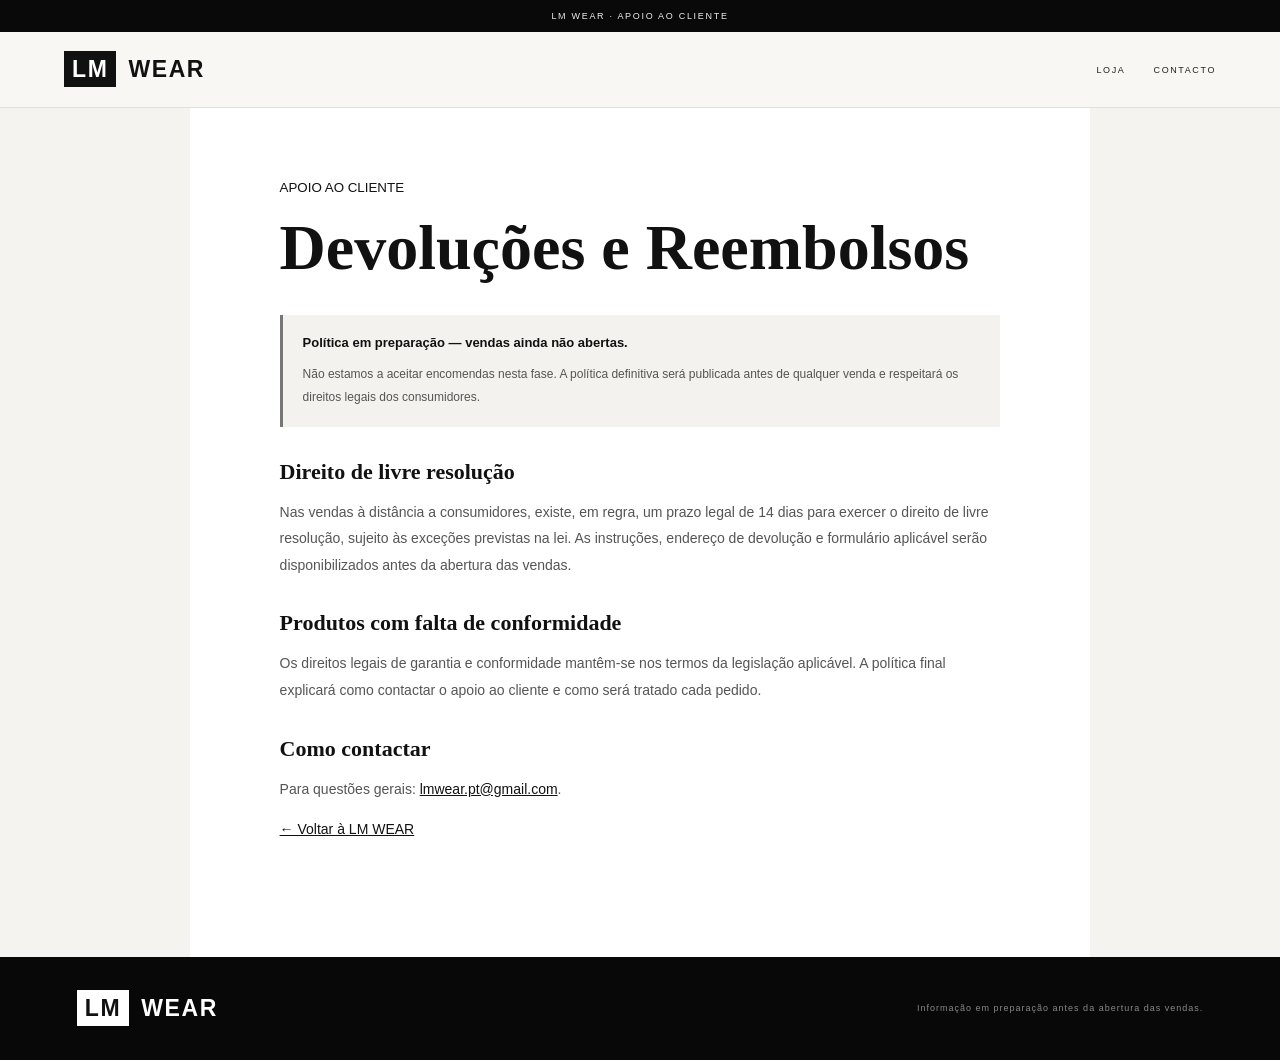
<file: devolucoes.html>
<!doctype html><html lang="pt"><head><meta charset="utf-8"><meta name="viewport" content="width=device-width,initial-scale=1"><meta name="robots" content="index,follow"><title>Devoluções e Reembolsos — LM WEAR</title><link rel="stylesheet" href="style.css"><link rel="icon" href="favicon.svg"></head><body><div class="top">LM WEAR · APOIO AO CLIENTE</div><header><a class="logo" href="index.html"><b>LM</b> WEAR</a><nav><a href="index.html#shop">LOJA</a><a href="index.html#contact">CONTACTO</a></nav></header><main class="legal"><small>APOIO AO CLIENTE</small><h1>Devoluções e Reembolsos</h1><div class="prelaunch"><b>Política em preparação — vendas ainda não abertas.</b><p>Não estamos a aceitar encomendas nesta fase. A política definitiva será publicada antes de qualquer venda e respeitará os direitos legais dos consumidores.</p></div><h2>Direito de livre resolução</h2><p>Nas vendas à distância a consumidores, existe, em regra, um prazo legal de 14 dias para exercer o direito de livre resolução, sujeito às exceções previstas na lei. As instruções, endereço de devolução e formulário aplicável serão disponibilizados antes da abertura das vendas.</p><h2>Produtos com falta de conformidade</h2><p>Os direitos legais de garantia e conformidade mantêm-se nos termos da legislação aplicável. A política final explicará como contactar o apoio ao cliente e como será tratado cada pedido.</p><h2>Como contactar</h2><p>Para questões gerais: <a href="mailto:lmwear.pt@gmail.com">lmwear.pt@gmail.com</a>.</p><p><a href="index.html">← Voltar à LM WEAR</a></p></main><footer><a class="logo" href="index.html"><b>LM</b> WEAR</a><small>Informação em preparação antes da abertura das vendas.</small></footer></body></html>
</file>
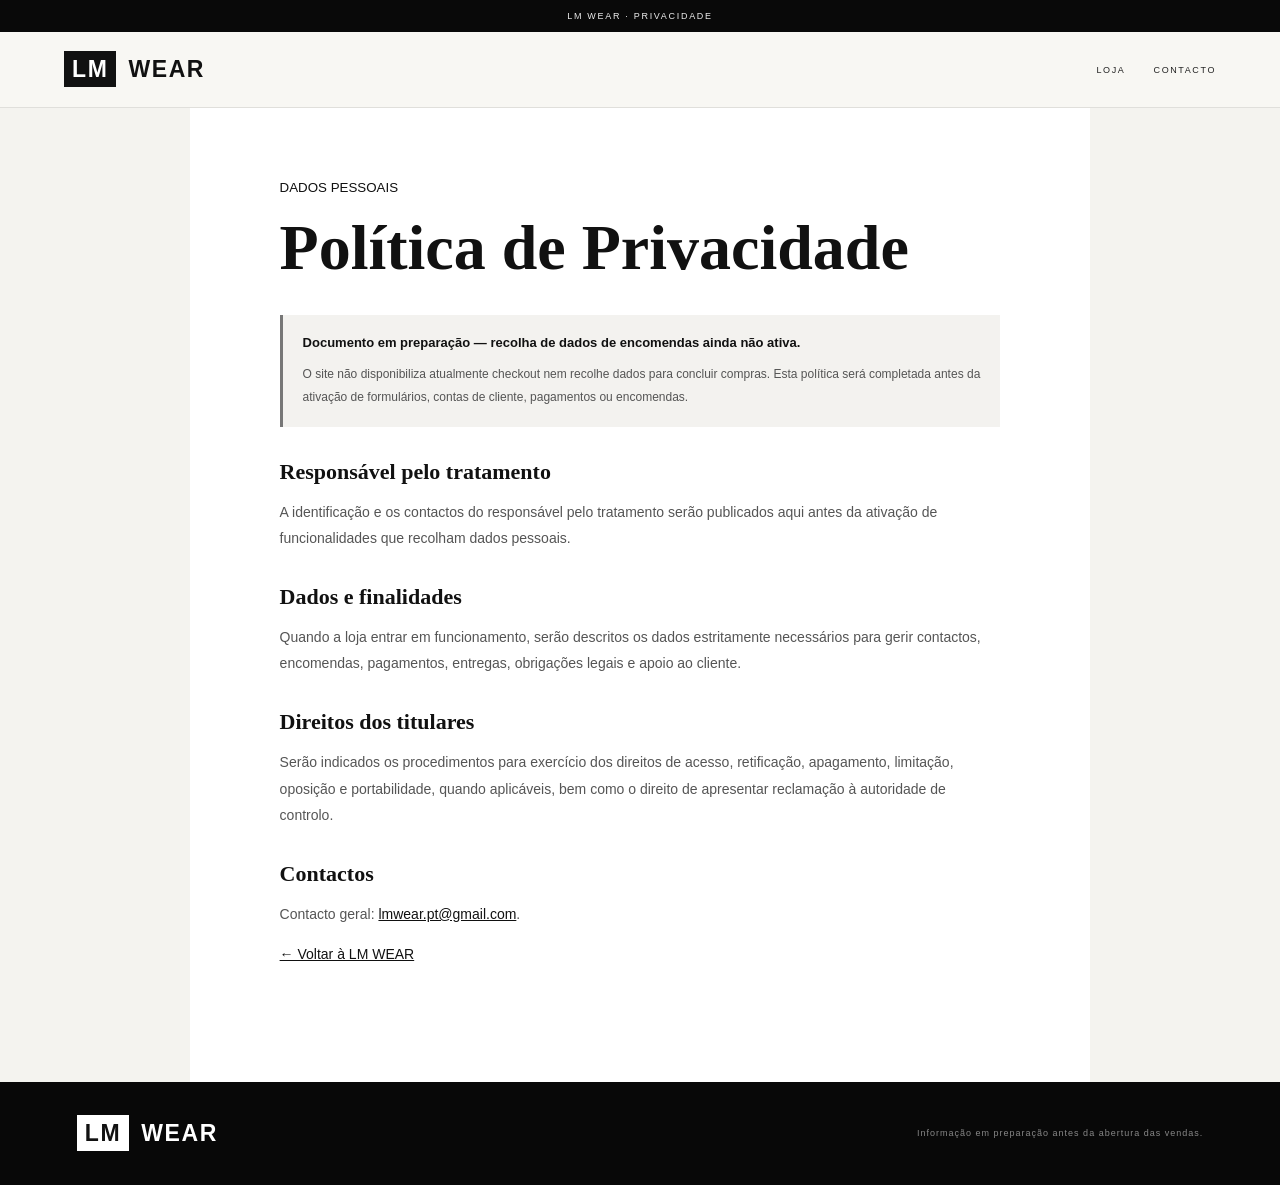
<file: privacidade.html>
<!doctype html><html lang="pt"><head><meta charset="utf-8"><meta name="viewport" content="width=device-width,initial-scale=1"><meta name="robots" content="index,follow"><title>Privacidade — LM WEAR</title><link rel="stylesheet" href="style.css"><link rel="icon" href="favicon.svg"></head><body><div class="top">LM WEAR · PRIVACIDADE</div><header><a class="logo" href="index.html"><b>LM</b> WEAR</a><nav><a href="index.html#shop">LOJA</a><a href="index.html#contact">CONTACTO</a></nav></header><main class="legal"><small>DADOS PESSOAIS</small><h1>Política de Privacidade</h1><div class="prelaunch"><b>Documento em preparação — recolha de dados de encomendas ainda não ativa.</b><p>O site não disponibiliza atualmente checkout nem recolhe dados para concluir compras. Esta política será completada antes da ativação de formulários, contas de cliente, pagamentos ou encomendas.</p></div><h2>Responsável pelo tratamento</h2><p>A identificação e os contactos do responsável pelo tratamento serão publicados aqui antes da ativação de funcionalidades que recolham dados pessoais.</p><h2>Dados e finalidades</h2><p>Quando a loja entrar em funcionamento, serão descritos os dados estritamente necessários para gerir contactos, encomendas, pagamentos, entregas, obrigações legais e apoio ao cliente.</p><h2>Direitos dos titulares</h2><p>Serão indicados os procedimentos para exercício dos direitos de acesso, retificação, apagamento, limitação, oposição e portabilidade, quando aplicáveis, bem como o direito de apresentar reclamação à autoridade de controlo.</p><h2>Contactos</h2><p>Contacto geral: <a href="mailto:lmwear.pt@gmail.com">lmwear.pt@gmail.com</a>.</p><p><a href="index.html">← Voltar à LM WEAR</a></p></main><footer><a class="logo" href="index.html"><b>LM</b> WEAR</a><small>Informação em preparação antes da abertura das vendas.</small></footer></body></html>
</file>
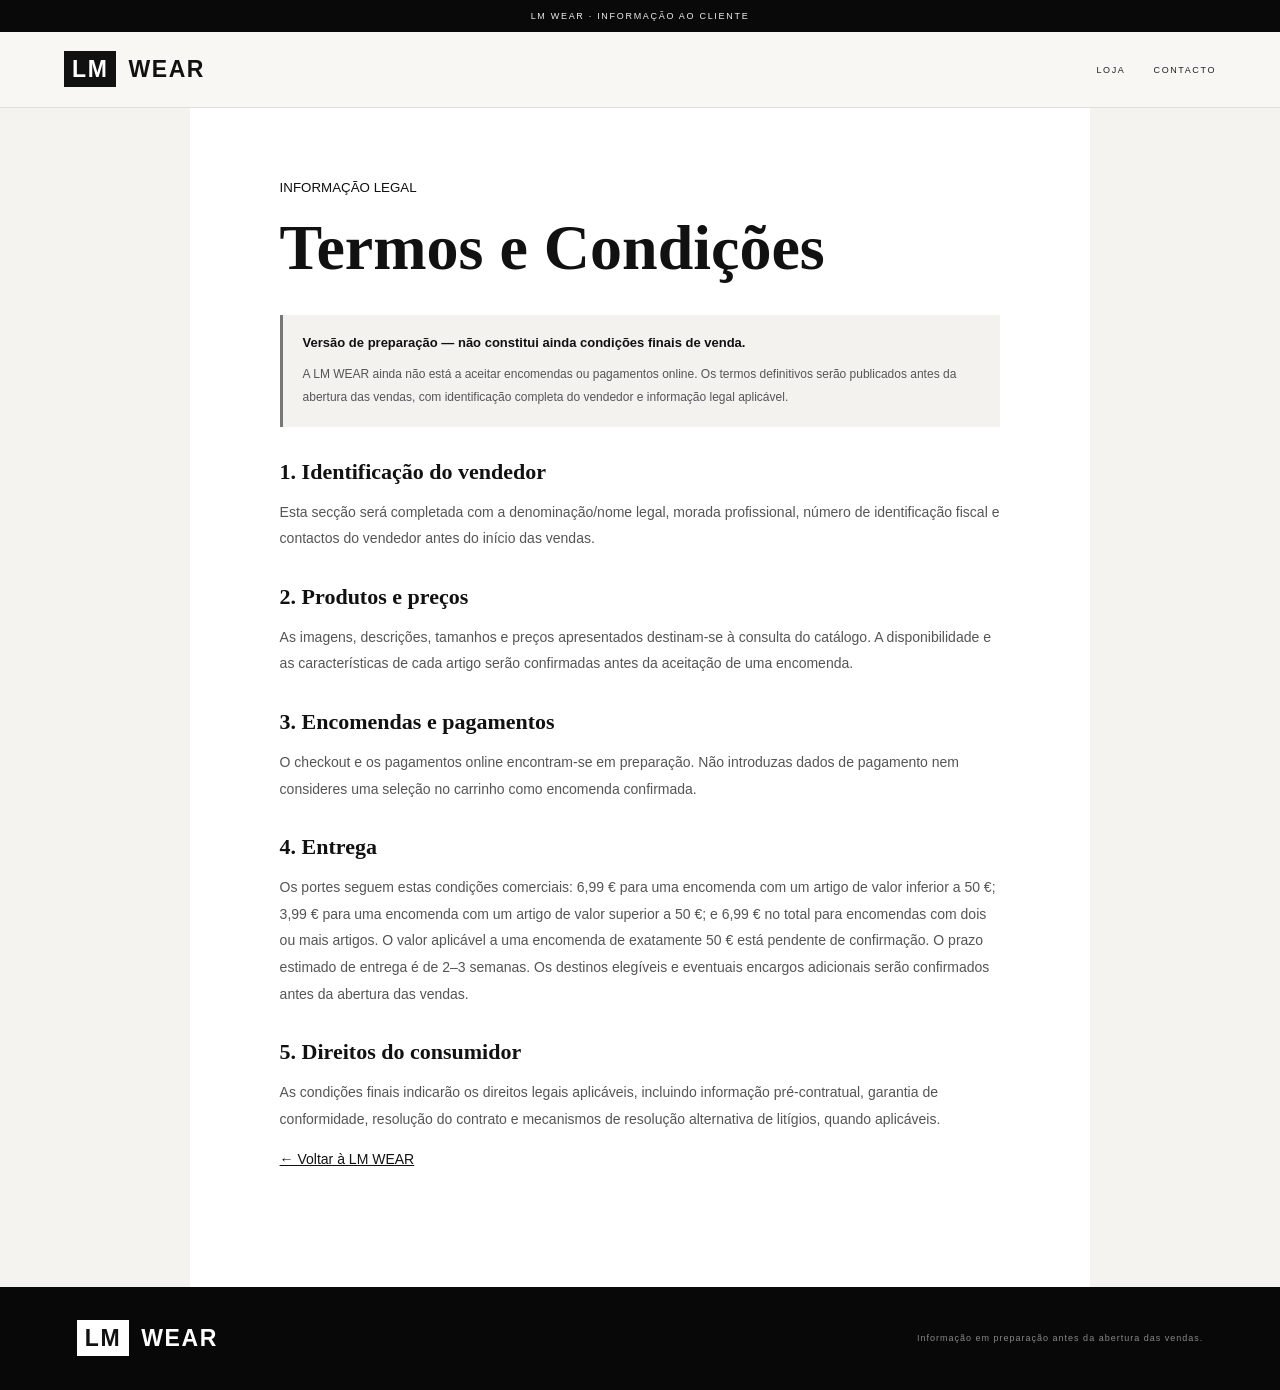
<file: termos.html>
<!doctype html><html lang="pt"><head><meta charset="utf-8"><meta name="viewport" content="width=device-width,initial-scale=1"><meta name="robots" content="index,follow"><title>Termos e Condições — LM WEAR</title><link rel="stylesheet" href="style.css"><link rel="icon" href="favicon.svg"></head><body><div class="top">LM WEAR · INFORMAÇÃO AO CLIENTE</div><header><a class="logo" href="index.html"><b>LM</b> WEAR</a><nav><a href="index.html#shop">LOJA</a><a href="index.html#contact">CONTACTO</a></nav></header><main class="legal"><small>INFORMAÇÃO LEGAL</small><h1>Termos e Condições</h1><div class="prelaunch"><b>Versão de preparação — não constitui ainda condições finais de venda.</b><p>A LM WEAR ainda não está a aceitar encomendas ou pagamentos online. Os termos definitivos serão publicados antes da abertura das vendas, com identificação completa do vendedor e informação legal aplicável.</p></div><h2>1. Identificação do vendedor</h2><p>Esta secção será completada com a denominação/nome legal, morada profissional, número de identificação fiscal e contactos do vendedor antes do início das vendas.</p><h2>2. Produtos e preços</h2><p>As imagens, descrições, tamanhos e preços apresentados destinam-se à consulta do catálogo. A disponibilidade e as características de cada artigo serão confirmadas antes da aceitação de uma encomenda.</p><h2>3. Encomendas e pagamentos</h2><p>O checkout e os pagamentos online encontram-se em preparação. Não introduzas dados de pagamento nem consideres uma seleção no carrinho como encomenda confirmada.</p><h2>4. Entrega</h2><p>Os portes seguem estas condições comerciais: 6,99 € para uma encomenda com um artigo de valor inferior a 50 €; 3,99 € para uma encomenda com um artigo de valor superior a 50 €; e 6,99 € no total para encomendas com dois ou mais artigos. O valor aplicável a uma encomenda de exatamente 50 € está pendente de confirmação. O prazo estimado de entrega é de 2–3 semanas. Os destinos elegíveis e eventuais encargos adicionais serão confirmados antes da abertura das vendas.</p><h2>5. Direitos do consumidor</h2><p>As condições finais indicarão os direitos legais aplicáveis, incluindo informação pré-contratual, garantia de conformidade, resolução do contrato e mecanismos de resolução alternativa de litígios, quando aplicáveis.</p><p><a href="index.html">← Voltar à LM WEAR</a></p></main><footer><a class="logo" href="index.html"><b>LM</b> WEAR</a><small>Informação em preparação antes da abertura das vendas.</small></footer></body></html>
</file>
<file: style.css>
*{box-sizing:border-box}html{scroll-behavior:smooth}body{margin:0;background:#f5f4f1;color:#111;font-family:'DM Sans',Arial,sans-serif}.top{background:#090909;color:#eee;text-align:center;padding:10px;font-size:10px;letter-spacing:2px}.top i{color:#aaa;padding:0 12px}header{height:78px;background:#f5f4f1;display:flex;align-items:center;justify-content:space-between;padding:0 5vw;position:sticky;top:0;z-index:10;border-bottom:1px solid #ddd}.logo{font:700 24px Oswald,sans-serif;letter-spacing:1px;color:#111;text-decoration:none}.logo b{background:#111;color:#fff;padding:5px 8px;margin-right:4px}nav{display:flex;gap:25px}nav a,footer a{font-size:10px;letter-spacing:1.5px;text-decoration:none;color:#222}.headtools{display:flex;gap:8px;align-items:center}.headtools button,.headtools select{border:1px solid #ccc;background:transparent;padding:9px;font-size:10px;cursor:pointer}.hero{background:#090909;color:#fff;min-height:610px;position:relative;display:grid;grid-template-columns:1fr 1fr;padding:80px 9vw 70px;overflow:hidden}.heroCopy{align-self:center;z-index:1}.heroCopy small,.manifesto small,.sectionhead small,.feature small,.infoBand small,.reviews small,.faq small,.contact small,.drawer>small{letter-spacing:3px;color:#999;font-size:10px}.hero h1{font:700 clamp(55px,8vw,112px)/.94 Oswald;margin:24px 0}.hero h1 em,.manifesto em,.feature em{font-style:normal;color:#a7a7a7}.heroCopy p{color:#bbb;max-width:370px;line-height:1.8;font-size:14px}.btn{display:inline-block;text-decoration:none;padding:15px 22px;font-size:10px;letter-spacing:1.5px;font-weight:700;cursor:pointer;border:0}.light{background:#fff;color:#111;margin-top:20px}.heroImage{margin:0 0 0 5%;border:1px solid #343434;min-height:400px;display:flex;flex-direction:column;align-items:center;justify-content:center;background:radial-gradient(ellipse at 50% 45%,#292929 0,#111 55%,#080808 100%)}.heroMark{font:700 clamp(90px,18vw,220px)/.8 Oswald;color:#eee;letter-spacing:-12px}.heroMark span{display:block;font:500 20px Oswald;letter-spacing:12px;text-align:center;margin-top:22px}.heroImage small{margin-top:65px;color:#777;letter-spacing:3px}.heroBottom{position:absolute;bottom:22px;left:9vw;right:9vw;display:flex;justify-content:space-between;color:#777;font-size:9px;letter-spacing:2px}.trust{display:grid;grid-template-columns:repeat(4,1fr);padding:26px 7vw;background:#fff;border-bottom:1px solid #e5e5e5;gap:15px}.trust div{font-size:20px}.trust b,.trust small{display:block}.trust b{font-size:10px;letter-spacing:1.4px;margin-top:8px}.trust small{font-size:10px;color:#888;margin-top:5px}.manifesto{text-align:center;padding:100px 20px}.manifesto h2,.feature h2,.infoBand h2,.reviews h2,.faq h2,.contact h2{font:600 clamp(35px,5vw,65px)/1.08 Oswald;letter-spacing:1px;margin:22px 0}.manifesto p{max-width:570px;margin:auto;color:#666;line-height:1.9;font-size:14px}main{padding:55px 6vw 100px;background:#fff}.sectionhead{display:flex;justify-content:space-between;align-items:end;margin-bottom:28px}.sectionhead h2{font:600 50px Oswald;margin:8px 0}.sectionhead h2 span,.faq h2 span,.contact h2 span{color:#999}.sectionhead>span{font-size:10px;color:#777;letter-spacing:2px}.filters{display:flex;gap:10px;margin-bottom:28px}.filters select,.filters input,.searchPanel input{padding:13px;border:1px solid #ddd;background:#fff;font:12px 'DM Sans';min-width:0}.filters input{flex:1}.grid{display:grid;grid-template-columns:repeat(4,minmax(0,1fr));gap:28px 15px}.card{cursor:pointer}.photo{aspect-ratio:4/5;background:#f3f3f3;overflow:hidden}.photo img{width:100%;height:100%;object-fit:contain;mix-blend-mode:multiply;transition:transform .5s}.card:hover .photo img{transform:scale(1.04)}.info{padding:12px 2px}.info small{font-size:9px;color:#888;letter-spacing:1.5px;text-transform:uppercase}.info h3{font-size:12px;font-weight:600;min-height:30px;margin:8px 0}.info b{font-size:12px}.feature{background:#101010;color:white;padding:80px 9vw;display:grid;grid-template-columns:1fr 1fr;gap:50px;align-items:center}.feature p{color:#aaa;font-size:13px;line-height:1.8}.outline{border:1px solid #777;color:inherit;margin-top:20px}.featureTiles{display:grid;grid-template-columns:1fr 1fr;gap:10px}.featureTiles div{height:145px;border:1px solid #383838;padding:18px;color:#888;font:26px Oswald}.featureTiles div:last-child{grid-column:span 2;height:100px}.featureTiles span{display:block;font:10px 'DM Sans';letter-spacing:3px;margin-top:12px}.infoBand{display:grid;grid-template-columns:1fr 1.1fr;gap:70px;padding:90px 10vw;background:#e9e8e4}.infoBand h3{font-size:14px;margin:0 0 8px}.infoBand p{font-size:12px;line-height:1.9;color:#555;margin:0 0 25px}.reviews{text-align:center;background:#fff;padding:90px 20px}.reviews h2{font-size:38px}.reviews p{max-width:620px;margin:0 auto;color:#666;font-size:13px;line-height:1.9}.faq{padding:80px 18vw;background:#f2f1ee}.faq details{border-bottom:1px solid #ccc;padding:18px 0}.faq summary{cursor:pointer;font-size:13px;font-weight:600}.faq details p{color:#666;font-size:12px;line-height:1.8}.contact{padding:85px 10vw;background:#111;color:white;display:flex;justify-content:space-between;gap:30px}.contact p{color:#aaa;font-size:13px}.contactLinks{display:flex;flex-direction:column;gap:18px;justify-content:center}.contactLinks a{color:white;text-decoration:none;font-size:13px}footer{padding:35px 6vw;background:#080808;color:#888;display:flex;align-items:center;justify-content:space-between;gap:20px;flex-wrap:wrap}footer .logo{color:white}footer .logo b{background:white;color:#111}footer p,footer small{font-size:9px;letter-spacing:1px}footer div{display:flex;gap:18px}footer a{color:#aaa}.drawer{position:fixed;right:-480px;top:0;height:100vh;width:min(440px,94vw);background:#fff;z-index:30;padding:35px;transition:right .3s;overflow:auto}.drawer.open{right:0}.drawer h2{font:600 35px Oswald}.x{border:0;background:transparent;font-size:28px;cursor:pointer;float:right}.cartrow{display:flex;gap:13px;padding:12px 0;border-bottom:1px solid #eee}.cartrow img{width:70px;height:85px;object-fit:contain;background:#f5f5f5}.cartrow div{display:flex;flex-direction:column;gap:7px;font-size:12px}.cartrow button{border:0;background:none;text-align:left;text-decoration:underline;cursor:pointer;font-size:10px}.subtotal{display:flex;justify-content:space-between;padding:22px 0;border-top:1px solid #ddd;margin-top:20px}.muted,.hint{font-size:11px;color:#777;line-height:1.7}.dark{width:100%;background:#111;color:white}.modal{display:none;position:fixed;z-index:35;top:50%;left:50%;transform:translate(-50%,-50%);width:min(900px,94vw);max-height:90vh;overflow:auto;background:white;padding:35px}.modal.open{display:block}.detail{display:grid;grid-template-columns:1fr 1fr;gap:35px}.detail img{width:100%;max-height:550px;object-fit:contain;background:#f5f5f5}.detail h2{font:600 35px Oswald}.detail p{font-size:13px;color:#666;line-height:1.8}.detail select{display:block;padding:12px;margin:10px 0 20px}.detail .btn{background:#111;color:white}.searchPanel{position:fixed;z-index:40;inset:0;background:#fff;padding:15vh 10vw}.searchPanel input{width:100%;font-size:25px;border:0;border-bottom:1px solid #aaa}.hidden,.none.hidden{display:none}#shade{display:none;position:fixed;inset:0;background:#0008;z-index:25}#shade.show{display:block}.none{padding:40px;text-align:center;color:#777}@media(max-width:900px){nav{display:none}.grid{grid-template-columns:repeat(3,1fr)}.hero{padding:60px 6vw;min-height:520px}.heroImage{margin-left:0}.trust{grid-template-columns:repeat(2,1fr)}}@media(max-width:600px){header{padding:0 4vw;height:65px}.logo{font-size:20px}.headtools{gap:4px}.headtools button,.headtools select{padding:7px 5px;font-size:9px}.hero{grid-template-columns:1fr;padding:55px 7vw 70px}.heroImage{min-height:220px;margin-top:35px}.heroMark{font-size:110px}.heroBottom{left:7vw;right:7vw;font-size:7px}.trust{padding:22px 6vw}.grid{grid-template-columns:repeat(2,1fr);gap:20px 10px}.filters{flex-wrap:wrap}.filters select{flex:1;width:45%}.filters input{width:100%;flex-basis:100%}.feature,.infoBand{grid-template-columns:1fr;padding:65px 8vw;gap:25px}.faq{padding:65px 8vw}.contact{padding:65px 8vw;flex-direction:column}.detail{grid-template-columns:1fr}.detail img{max-height:320px}footer{justify-content:center;text-align:center}footer div{width:100%;justify-content:center}}
/* LM WEAR — 2026 storefront refinement */
:focus-visible{outline:2px solid #8b8b8b;outline-offset:3px}button,a,select{transition:opacity .2s,background .2s,color .2s}button:hover,a:hover{opacity:.78}.card{transition:transform .25s}.card:hover{transform:translateY(-3px)}.photo{background:linear-gradient(145deg,#f7f7f5,#ecebe8)}.info h3{line-height:1.5}.checkoutNotice{background:#f2f1ee;border:1px solid #ddd;padding:18px;margin-top:20px}.checkoutNotice b{font-size:13px}.checkoutNotice p{font-size:11px;line-height:1.7;color:#666;margin-bottom:0}.contactNote{max-width:330px;color:#aaa;font-size:11px;line-height:1.7}.legal{max-width:900px;margin:auto;padding:70px 7vw 100px;background:#fff;min-height:65vh}.legal h1{font:600 clamp(38px,6vw,64px) Oswald;margin:15px 0 30px}.legal h2{font:600 22px Oswald;margin:32px 0 10px}.legal p{font-size:14px;line-height:1.9;color:#555}.legal a{color:#111}.prelaunch{border-left:3px solid #777;background:#f3f2ef;padding:18px 20px;margin:25px 0}.prelaunch b{font-size:13px}.prelaunch p{margin-bottom:0;font-size:12px}@media(max-width:600px){.legal{padding:48px 7vw 70px}.legal p{font-size:13px}}

/* Mobile navigation */
.menuToggle{display:none;border:1px solid #ccc;background:transparent;padding:9px 12px;font-size:18px;cursor:pointer;color:#111}@media(max-width:900px){header{position:sticky}header nav{display:none;position:absolute;top:100%;left:0;right:0;background:#f5f4f1;padding:18px 5vw;border-bottom:1px solid #ddd;flex-direction:column;gap:18px;z-index:20}header nav.open{display:flex}.menuToggle{display:block;order:2}.headtools{order:3}header .logo{order:1}}@media(max-width:600px){header nav{padding:16px 6vw}header nav a{font-size:12px}}


/* Editorial storefront refresh — isolated on redesign/editorial-storefront */
:root{--lm-ink:#111;--lm-paper:#f4f3ef;--lm-line:#deddd8;--lm-muted:#777;--lm-accent:#b7a68b}
body{background:var(--lm-paper);color:var(--lm-ink);font-family:'DM Sans',Arial,sans-serif}
.top{font-size:9px;letter-spacing:1.7px;padding:11px 14px}
header{height:76px;background:rgba(248,247,243,.96);backdrop-filter:blur(14px);border-bottom:1px solid rgba(17,17,17,.1);padding-inline:clamp(18px,5vw,76px)}
.logo{font-size:23px;letter-spacing:1.6px}
nav{gap:clamp(14px,2.2vw,32px)}
nav a{font-size:9px;letter-spacing:1.6px;position:relative}
nav a:after{content:"";position:absolute;left:0;right:100%;bottom:-7px;height:1px;background:#111;transition:right .25s}
nav a:hover:after{right:0}
.headtools button,.headtools select{border-color:transparent;background:transparent;min-height:38px}
.headtools button:hover{background:#e9e7e1;opacity:1}
.hero{min-height:min(720px,calc(100svh - 76px));padding:clamp(58px,8vw,112px) clamp(22px,8vw,124px) 82px;background:#101010}
.heroCopy small,.manifesto small,.sectionhead small,.feature small,.infoBand small,.reviews small,.faq small,.contact small{letter-spacing:2.4px}
.hero h1{font-size:clamp(58px,8.7vw,132px);letter-spacing:-2px;line-height:.9;margin:26px 0}
.heroCopy p{max-width:390px;font-size:14px;line-height:1.9}
.heroImage{min-height:430px;margin-left:clamp(12px,4vw,64px);border:1px solid #383838;background:linear-gradient(145deg,#202020 0%,#101010 58%,#171717 100%);position:relative}
.heroImage:before,.heroImage:after{content:"";position:absolute;inset:18px;border:1px solid rgba(255,255,255,.07);pointer-events:none}
.heroImage:after{inset:50% 18px auto;height:1px;border:0;background:rgba(255,255,255,.08)}
.heroMark{font-size:clamp(100px,17vw,230px);letter-spacing:-.09em}
.heroMark span{font-size:16px;letter-spacing:1.05em;margin-left:1em}
.heroImage small{letter-spacing:2.5px}
.btn{min-height:48px;padding:16px 24px;letter-spacing:1.7px}
.light{background:#f4f3ef;color:#111}
.trust{padding:28px clamp(22px,7vw,100px);gap:22px;background:#fff}
.trust>div{font-size:17px;color:#a18f75}
.trust b{color:#161616;font-size:9px;letter-spacing:1.5px}
.trust small{font-size:10px;line-height:1.6}
.manifesto{padding:clamp(76px,10vw,140px) 20px}
.manifesto h2,.feature h2,.infoBand h2,.reviews h2,.faq h2,.contact h2{letter-spacing:-.5px}
main{padding:clamp(50px,7vw,96px) clamp(18px,5vw,76px) 110px}
.sectionhead{margin-bottom:34px}
.sectionhead h2{font-size:clamp(42px,5vw,64px);letter-spacing:-1px}
.filters{gap:8px;margin-bottom:30px;align-items:center}
.filters select,.filters input{border:1px solid #deddd8;background:#faf9f6;min-height:46px;padding:13px 14px;font-size:11px}
.filters select{min-width:160px}
.filters input{max-width:360px}
.filters select:focus,.filters input:focus{outline:1px solid #111;outline-offset:1px}
.grid{grid-template-columns:repeat(4,minmax(0,1fr));gap:38px 16px}
.photo{aspect-ratio:4/5;background:#f0efeb;position:relative}
.photo img{padding:5%;mix-blend-mode:multiply;transition:transform .55s cubic-bezier(.2,.65,.3,1)}
.card:hover .photo img{transform:scale(1.055)}
.info{padding:14px 2px 4px}
.info small{font-size:9px;letter-spacing:1.4px}
.info h3{font-size:12px;line-height:1.55;min-height:38px;margin:8px 0 7px;font-weight:500}
.info b{font-size:12px;letter-spacing:.2px}
.feature{padding:clamp(65px,8vw,112px) clamp(22px,8vw,120px)}
.featureTiles div{background:linear-gradient(145deg,#151515,#101010);font-size:30px}
.infoBand{padding:clamp(65px,8vw,112px) clamp(22px,9vw,130px);background:#e8e6e0}
.infoBand p{max-width:560px}
.reviews{padding:clamp(65px,8vw,110px) 20px}
.faq{padding:clamp(60px,8vw,105px) clamp(22px,18vw,260px)}
.faq details{padding:21px 0}
.faq summary{font-size:13px;letter-spacing:.1px}
.contact{padding:clamp(60px,8vw,105px) clamp(22px,9vw,130px)}
footer{padding:38px clamp(22px,6vw,90px)}
.availabilityNote{padding:13px 15px;background:#f3f1eb;border-left:2px solid var(--lm-accent);font-size:11px!important;line-height:1.7;color:#555!important}
.drawer{box-shadow:-18px 0 50px rgba(0,0,0,.12)}
.modal{box-shadow:0 20px 90px rgba(0,0,0,.18)}
:focus-visible{outline:2px solid #7b6c55;outline-offset:3px}
@media(max-width:1100px){.grid{grid-template-columns:repeat(3,minmax(0,1fr))}.hero{padding-inline:6vw}}
@media(max-width:900px){header{height:68px}.hero{min-height:unset;grid-template-columns:1fr 1fr;padding:64px 6vw 74px}.heroImage{min-height:350px}.grid{grid-template-columns:repeat(3,minmax(0,1fr))}.filters select{flex:1;min-width:0}}
@media(max-width:600px){
 .top{font-size:8px;letter-spacing:1px;padding:10px 12px}
 header{height:64px;padding:0 4vw}
 .headtools button,.headtools select{min-height:34px;padding:6px 7px}
 .hero{grid-template-columns:1fr;padding:54px 7vw 76px}
 .hero h1{font-size:clamp(58px,16vw,92px);margin:21px 0}
 .heroImage{min-height:230px;margin:28px 0 0}
 .heroMark{font-size:clamp(104px,30vw,150px)}
 .heroImage small{margin-top:42px;font-size:8px}
 .heroBottom{font-size:7px;letter-spacing:1px}
 .trust{gap:22px 12px;padding:24px 6vw}
 .trust>div{font-size:14px}
 main{padding:48px 5vw 76px}
 .sectionhead{align-items:end}
 .sectionhead h2{font-size:42px}
 .filters{display:grid;grid-template-columns:1fr 1fr;gap:8px}
 .filters select,.filters input{width:100%;max-width:none;min-width:0;min-height:44px;font-size:11px}
 .filters input{grid-column:1/-1;grid-row:1}
 .grid{grid-template-columns:repeat(2,minmax(0,1fr));gap:25px 10px}
 .info h3{font-size:11px;min-height:34px}
 .info b{font-size:11px}
 .drawer{padding:26px 22px}
 .modal{padding:22px 18px}
 .detail{gap:22px}
 .detail h2{font-size:30px}
}
@media(prefers-reduced-motion:reduce){html{scroll-behavior:auto}*,*:before,*:after{transition:none!important;animation:none!important}}
</file>
